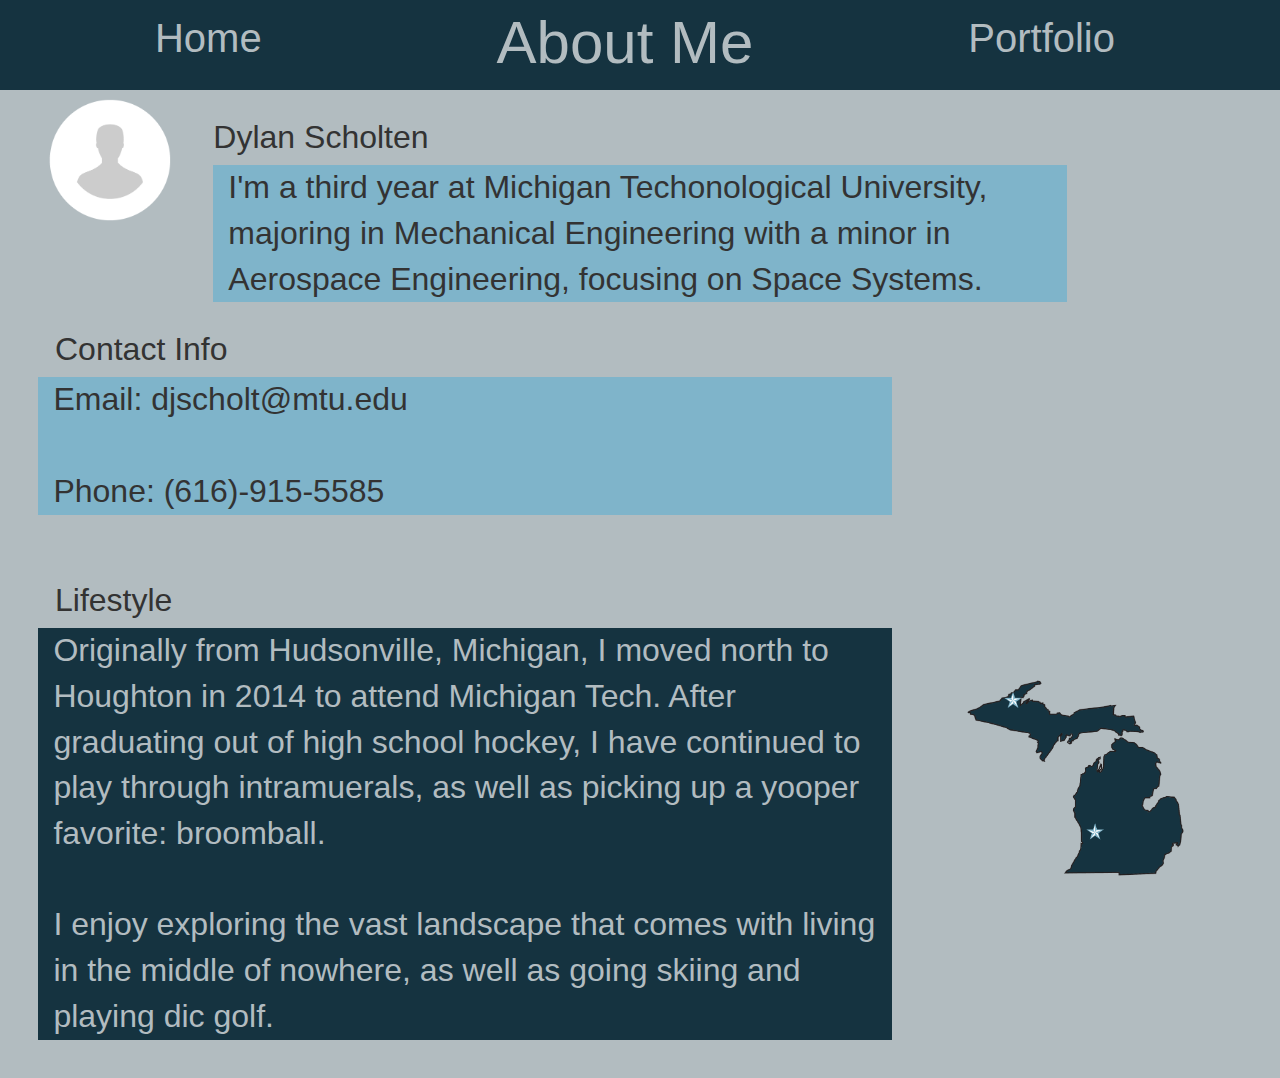
<file: My Website/About_1.html>
<!DOCTYPE html>
<html lang="en">
  <head>
  <title> Dylan Scholten: Home</title>
    <meta charset="UTF-8">
	<meta http-equiv="X-UA-Compatible" content="IE=edge">
	<meta name="viewport" content="width=device-width, initial-scale=1">
    <title>Untitled Document</title>
    <!-- Bootstrap -->
	<link href="css/bootstrap.css" rel="stylesheet">
	<link href="css/styles.css" rel="stylesheet" type="text/css">

	<!-- HTML5 shim and Respond.js for IE8 support of HTML5 elements and media queries -->
	<!-- WARNING: Respond.js doesn't work if you view the page via file:// -->
	<!--[if lt IE 9]>
		  <script src="https://oss.maxcdn.com/html5shiv/3.7.2/html5shiv.min.js"></script>
		  <script src="https://oss.maxcdn.com/respond/1.4.2/respond.min.js"></script>
		<![endif]-->        
  
  </head>
  <body id="bb">
<div class="header container-fluid" >
	<div class="row" id="main_nav">
	<div class="col-xs-4 text-center" id="nav_unactive_page_1"><a href="index.html">Home</a></div>
    <div class="col-xs-4 text-center" id="nav_active_page"><a href="About_1.html">About Me</a></div>
    <div class="col-xs-4 text-center" id="nav_unactive_page_2"><a href="Port_1.html">Portfolio</a></div>
    </div>
</div>    
<div class="row" id="bg">
	<div class="row" id="row1">      
		<div class="col-xs-2"><img id="mepic" src="images/profile.png" class="img-center" alt="Portrait"/> </div>
        <h1 id="uno">Dylan Scholten</h1>
        <div id="box_1" class="col-xs-8">I'm a third year at Michigan Techonological University, majoring in Mechanical Engineering with a minor in Aerospace Engineering, focusing on Space Systems.</div>
  	</div>
    <div class="row" id="row2">
    	<h1 id="dos">Contact Info</h1>
	  	<div id="box_2" class="col-xs-8">Email: djscholt@mtu.edu<br><br>Phone: (616)-915-5585</div>
    </div>
  <div class="row" id="row3">
  		<h1 id="tres">Lifestyle</h1>
	  	<div id="box_3" class="col-xs-8">Originally from Hudsonville, Michigan, I moved north to Houghton in 2014 to attend Michigan Tech. After graduating out of high school hockey, I have continued to play through intramuerals, as well as picking up a yooper favorite: broomball. <br><br> I enjoy exploring the vast landscape that comes with living in the middle of nowhere, as well as going skiing and playing dic golf. </div>
    	<div class="col-xs-1 col-sm-2"><img id="mich" src="images/michigan.png" class="img-center" alt="Map of Michigan"/></div>
</div> 
<!--<div class="row">
	<div class="row" id="row1">
    	<img id="mepic" src="images/profile.png" width="300" height="200" alt="Portrait"/>
		<div class="col-xs-4" id="box_1">content</div>
  	</div>
    <div class="row" id="row2">
	  	<div class="col-xs-4" id="box_2">content2</div>
    </div>
  <div class="row" id="row3">
	  	<div class="col-xs-4" id="box_3">content3</div>
    	<img id="mich" src="images/michigan.png" width="350" height="350" alt="Map of Michigan"/> </div>
</div> -->



    <!-- jQuery (necessary for Bootstrap's JavaScript plugins) --> 
	<script src="js/jquery-1.11.3.min.js"></script>
	<!-- Include all compiled plugins (below), or include individual files as needed --> 
	<script src="js/bootstrap.js"></script>
    
 
        
  </body>
</html>
</file>
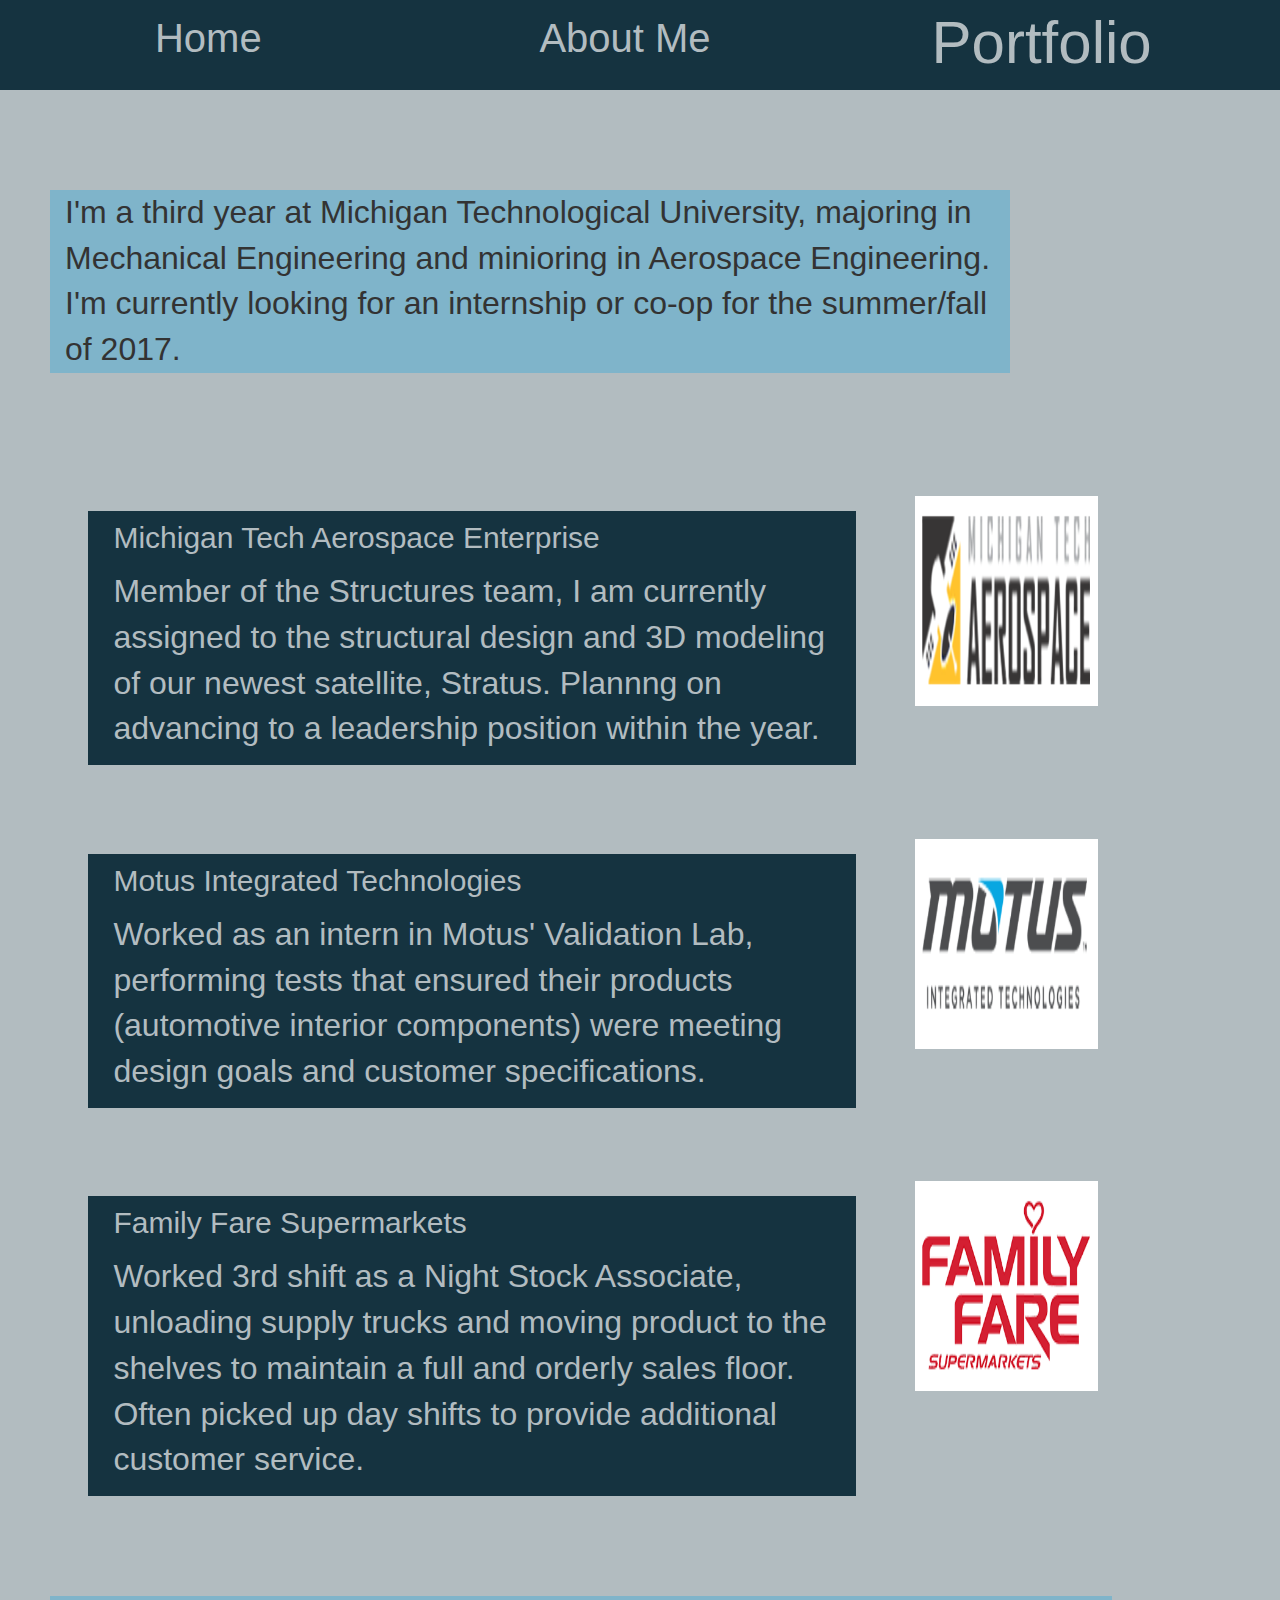
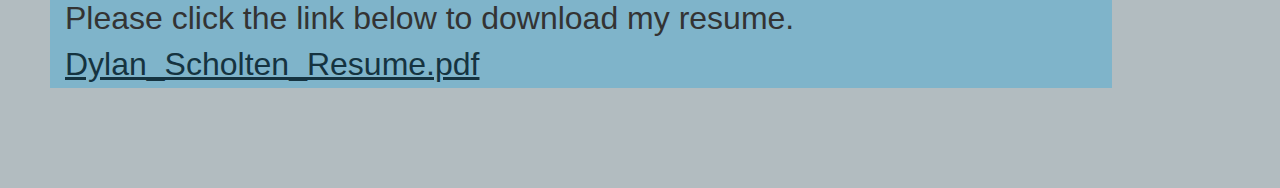
<file: My Website/Port_1.html>
<!DOCTYPE html>
<html lang="en">
  <head>
  <title> Dylan Scholten: Home</title>
    <meta charset="UTF-8">
	<meta http-equiv="X-UA-Compatible" content="IE=edge">
	<meta name="viewport" content="width=device-width, initial-scale=1">
    <title>Untitled Document</title>
    <!-- Bootstrap -->
	<link href="css/bootstrap.css" rel="stylesheet">
	<link href="css/styles.css" rel="stylesheet" type="text/css">

	<!-- HTML5 shim and Respond.js for IE8 support of HTML5 elements and media queries -->
	<!-- WARNING: Respond.js doesn't work if you view the page via file:// -->
	<!--[if lt IE 9]>
		  <script src="https://oss.maxcdn.com/html5shiv/3.7.2/html5shiv.min.js"></script>
		  <script src="https://oss.maxcdn.com/respond/1.4.2/respond.min.js"></script>
		<![endif]-->        
  
  </head>
  <body>
<div class="header container-fluid" id="main_nav">
	<div class="row" id="main_nav">
	<div class="col-xs-4 text-center" id="nav_unactive_page_1"><a href="index.html">Home</a></div><!---->
    <div class="col-xs-4 text-center" id="nav_unactive_page_2"><a href="About_1.html">About Me</a></div>
    <div class="col-xs-4 text-center" id="nav_active_page"><a href="Port_1.html">Portfolio</a></div>
    </div>
</div>

<div class ="row" id="bg">
	<div class="row" id="row4">
		<div class="col-xs-9" id="box_4">I'm a third year at Michigan Technological University, majoring in Mechanical Engineering and minioring in Aerospace Engineering. I'm currently looking for an internship or co-op for the summer/fall of 2017.</div>
  	</div>
    
    <div class="row" id="row5">
	  	<div class="col-xs-4" id="box_5"><h2 id="aerotitle">Michigan Tech Aerospace Enterprise</h2>Member of the Structures team, I am currently assigned to the structural design and 3D modeling of our newest satellite, Stratus. Plannng on advancing to a leadership position within the year.</div>	<!--class="img-responsive"-->
        <div class="col-xs-2"><img id="aerologo" src="images/aerospace_logo_ed.png" alt="Aerospace Enterprise Logo" class="img-responsive"/></div>
    </div>
  	<div class="row" id="row6">
	  	<div class="col-xs-4" id="box_6"><h2 id="mottitle">Motus Integrated Technologies</h2>Worked as an intern in Motus' Validation Lab, performing tests that ensured their products (automotive interior components) were meeting design goals and customer specifications.</div>	
    	<div class="col-xs-2"><img id="motlogo" src="images/motus_ed.png" alt="Motus Integrated Technologies Logo" class="img-responsive"/> </div>
    </div>
    <div class="row" id="row7">
	  	<div class="col-xs-4" id="box_7"><h2 id="fftitle">Family Fare Supermarkets</h2>Worked 3rd shift as a Night Stock Associate, unloading supply trucks and moving product to the shelves to maintain a full and orderly sales floor. Often picked up day shifts to provide additional customer service.</div>	
    	<div class="col-xs-2"><img id="fflogo" src="images/family_fare_ed.png" alt="Famiy Fare Logo" class="img-responsive"/> </div>
    </div>
     <div class="row" id="row8">
	  	<div class="col-xs-4" id="box_8">Please click the link below to download my resume.<a href="portfolio/resume.pdf" style="color:#153340" target="_blank" download="Dylan_Scholten_Resume.pdf"><br><u>Dylan_Scholten_Resume.pdf</u></a></div>
    </div>
</div>




    <!-- jQuery (necessary for Bootstrap's JavaScript plugins) --> 
	<script src="js/jquery-1.11.3.min.js"></script>
	<!-- Include all compiled plugins (below), or include individual files as needed --> 
	<script src="js/bootstrap.js"></script>
    
 
        
  </body>
</html>
</file>
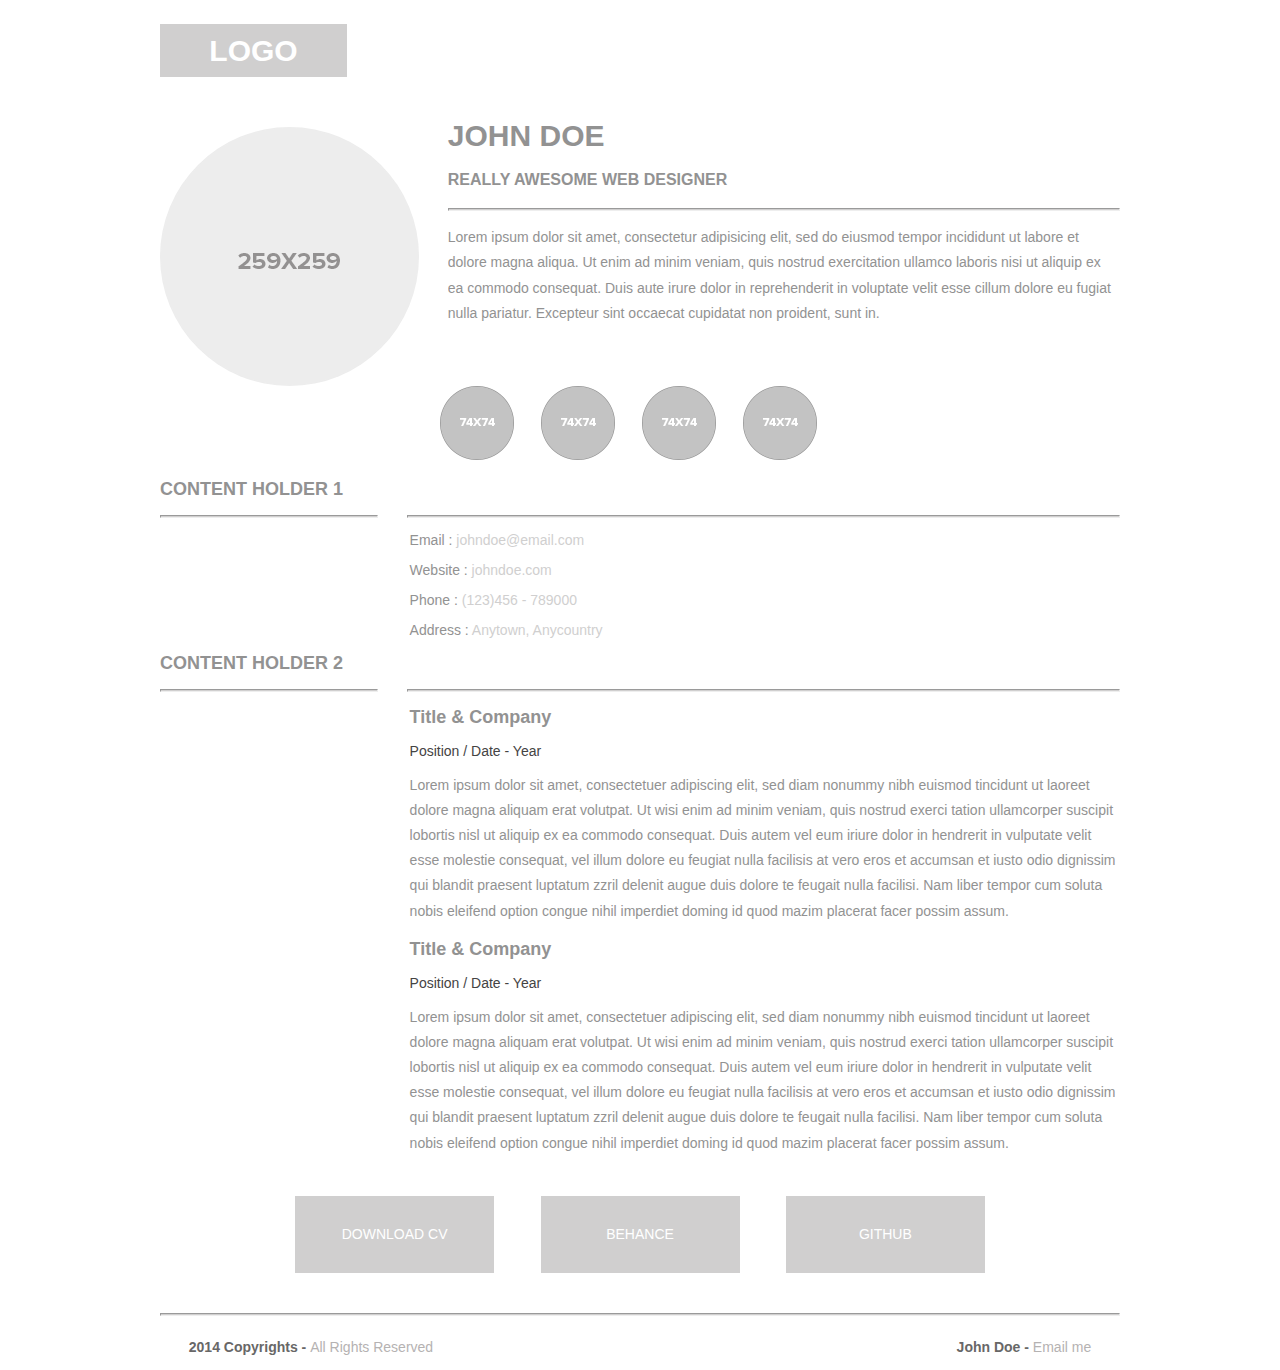
<file: My Website/Dreamweaver lesson 5/Page1.html>
<!doctype html>
<html>
<head>
<meta charset="UTF-8">
<meta name="viewport" content="width=device-width, initial-scale=1">
<title>About Page template By Adobe Dreamweaver CC</title>
<link href="AboutPageAssets/styles/aboutPageStyle.css" rel="stylesheet" type="text/css">

<!--The following script tag downloads a font from the Adobe Edge Web Fonts server for use within the web page. We recommend that you do not modify it.-->
<script>var __adobewebfontsappname__="dreamweaver"</script><script src="http://use.edgefonts.net/montserrat:n4:default;source-sans-pro:n2:default.js" type="text/javascript"></script>
</head>

<body>
<!-- Header content -->
<header>
  <div class="profileLogo"> 
    <!-- Profile logo. Add a img tag in place of <span>. -->
    <p class="logoPlaceholder"><!-- <img src="logoImage.png" alt="sample logo"> --><span>LOGO</span></p>
  </div>
  <div class="profilePhoto"> 
    <!-- Profile photo --> 
    <img src="AboutPageAssets/images/profilephoto.png" alt="sample"> </div>
  <!-- Identity details -->
  <section class="profileHeader">
    <h1>JOHN DOE</h1>
    <h3>REALLY AWESOME WEB DESIGNER</h3>
    <hr>
    <p>Lorem ipsum dolor sit amet, consectetur adipisicing elit, sed do eiusmod tempor incididunt ut labore et dolore magna aliqua. Ut enim ad minim veniam, quis nostrud exercitation ullamco laboris nisi ut aliquip ex ea commodo consequat. Duis aute irure dolor in reprehenderit in voluptate velit esse cillum dolore eu fugiat nulla pariatur. Excepteur sint occaecat cupidatat non proident, sunt in.</p>
  </section>
  <!-- Links to Social network accounts -->
  <aside class="socialNetworkNavBar">
    <div class="socialNetworkNav"> 
      <!-- Add a Anchor tag with nested img tag here --> 
      <img src="AboutPageAssets/images/social.png" alt="sample"> </div>
    <div class="socialNetworkNav"> 
      <!-- Add a Anchor tag with nested img tag here --> 
      <img src="AboutPageAssets/images/social.png"  alt="sample"> </div>
    <div class="socialNetworkNav"> 
      <!-- Add a Anchor tag with nested img tag here --> 
      <img src="AboutPageAssets/images/social.png"  alt="sample"> </div>
    <div class="socialNetworkNav"> 
      <!-- Add a Anchor tag with nested img tag here --> 
      <img src="AboutPageAssets/images/social.png"  alt="sample"> </div>
  </aside>
</header>
<!-- content -->
<section class="mainContent"> 
  <!-- Contact details -->
  <section class="section1">
    <h2 class="sectionTitle">Content Holder 1</h2>
    <hr class="sectionTitleRule">
    <hr class="sectionTitleRule2">
    <div class="section1Content">
      <p><span>Email :</span> johndoe@email.com</p>
      <p><span>Website :</span> johndoe.com</p>
      <p><span>Phone :</span> (123)456 - 789000</p>
      <p><span>Address :</span> Anytown, Anycountry</p>
    </div>
  </section>
  <!-- Previous experience details -->
  <section class="section2">
    <h2 class="sectionTitle">Content Holder 2</h2>
    <hr class="sectionTitleRule">
    <hr class="sectionTitleRule2">
    <!-- First Title & company details  -->
    <article class="section2Content">
      <h2 class="sectionContentTitle">Title & Company</h2>
      <h3 class="sectionContentSubTitle">Position / Date - Year</h3>
      <p class="sectionContent"> Lorem ipsum dolor sit amet, consectetuer adipiscing elit, sed diam nonummy nibh euismod tincidunt ut laoreet dolore magna aliquam erat volutpat. Ut wisi enim ad minim veniam, quis nostrud exerci tation ullamcorper suscipit lobortis nisl ut aliquip ex ea commodo consequat. Duis autem vel eum iriure dolor in hendrerit in vulputate velit esse molestie consequat, vel illum dolore eu feugiat nulla facilisis at vero eros et accumsan et iusto odio dignissim qui blandit praesent luptatum zzril delenit augue duis dolore te feugait nulla facilisi. Nam liber tempor cum soluta nobis eleifend option congue nihil imperdiet doming id quod mazim placerat facer possim assum. </p>
    </article>
    <!-- Second Title & company details  -->
    <article class="section2Content">
      <h2 class="sectionContentTitle"> Title & Company</h2>
      <h3 class="sectionContentSubTitle">Position / Date - Year</h3>
      <p class="sectionContent"> Lorem ipsum dolor sit amet, consectetuer adipiscing elit, sed diam nonummy nibh euismod tincidunt ut laoreet dolore magna aliquam erat volutpat. Ut wisi enim ad minim veniam, quis nostrud exerci tation ullamcorper suscipit lobortis nisl ut aliquip ex ea commodo consequat. Duis autem vel eum iriure dolor in hendrerit in vulputate velit esse molestie consequat, vel illum dolore eu feugiat nulla facilisis at vero eros et accumsan et iusto odio dignissim qui blandit praesent luptatum zzril delenit augue duis dolore te feugait nulla facilisi. Nam liber tempor cum soluta nobis eleifend option congue nihil imperdiet doming id quod mazim placerat facer possim assum. </p>
    </article>
    <!-- Replicate the above Div block to add more title and company details --> 
  </section>
  <!-- Links to expore your past projects and download your CV -->
  <aside class="externalResourcesNav">
    <div class="externalResources"> <a href="#" title="Download CV Link">DOWNLOAD CV</a> </div>
    <span class="stretch"></span>
    <div class="externalResources"><a href="#" title="Behance Link">BEHANCE</a> </div>
    <span class="stretch"></span>
    <div class="externalResources"><a href="#" title="Github Link">GITHUB</a> </div>
  </aside>
</section>
<footer>
  <hr>
  <p class="footerDisclaimer">2014  Copyrights - <span>All Rights Reserved</span></p>
  <p class="footerNote">John Doe - <span>Email me</span></p>
</footer>
</body>
</html>
</file>
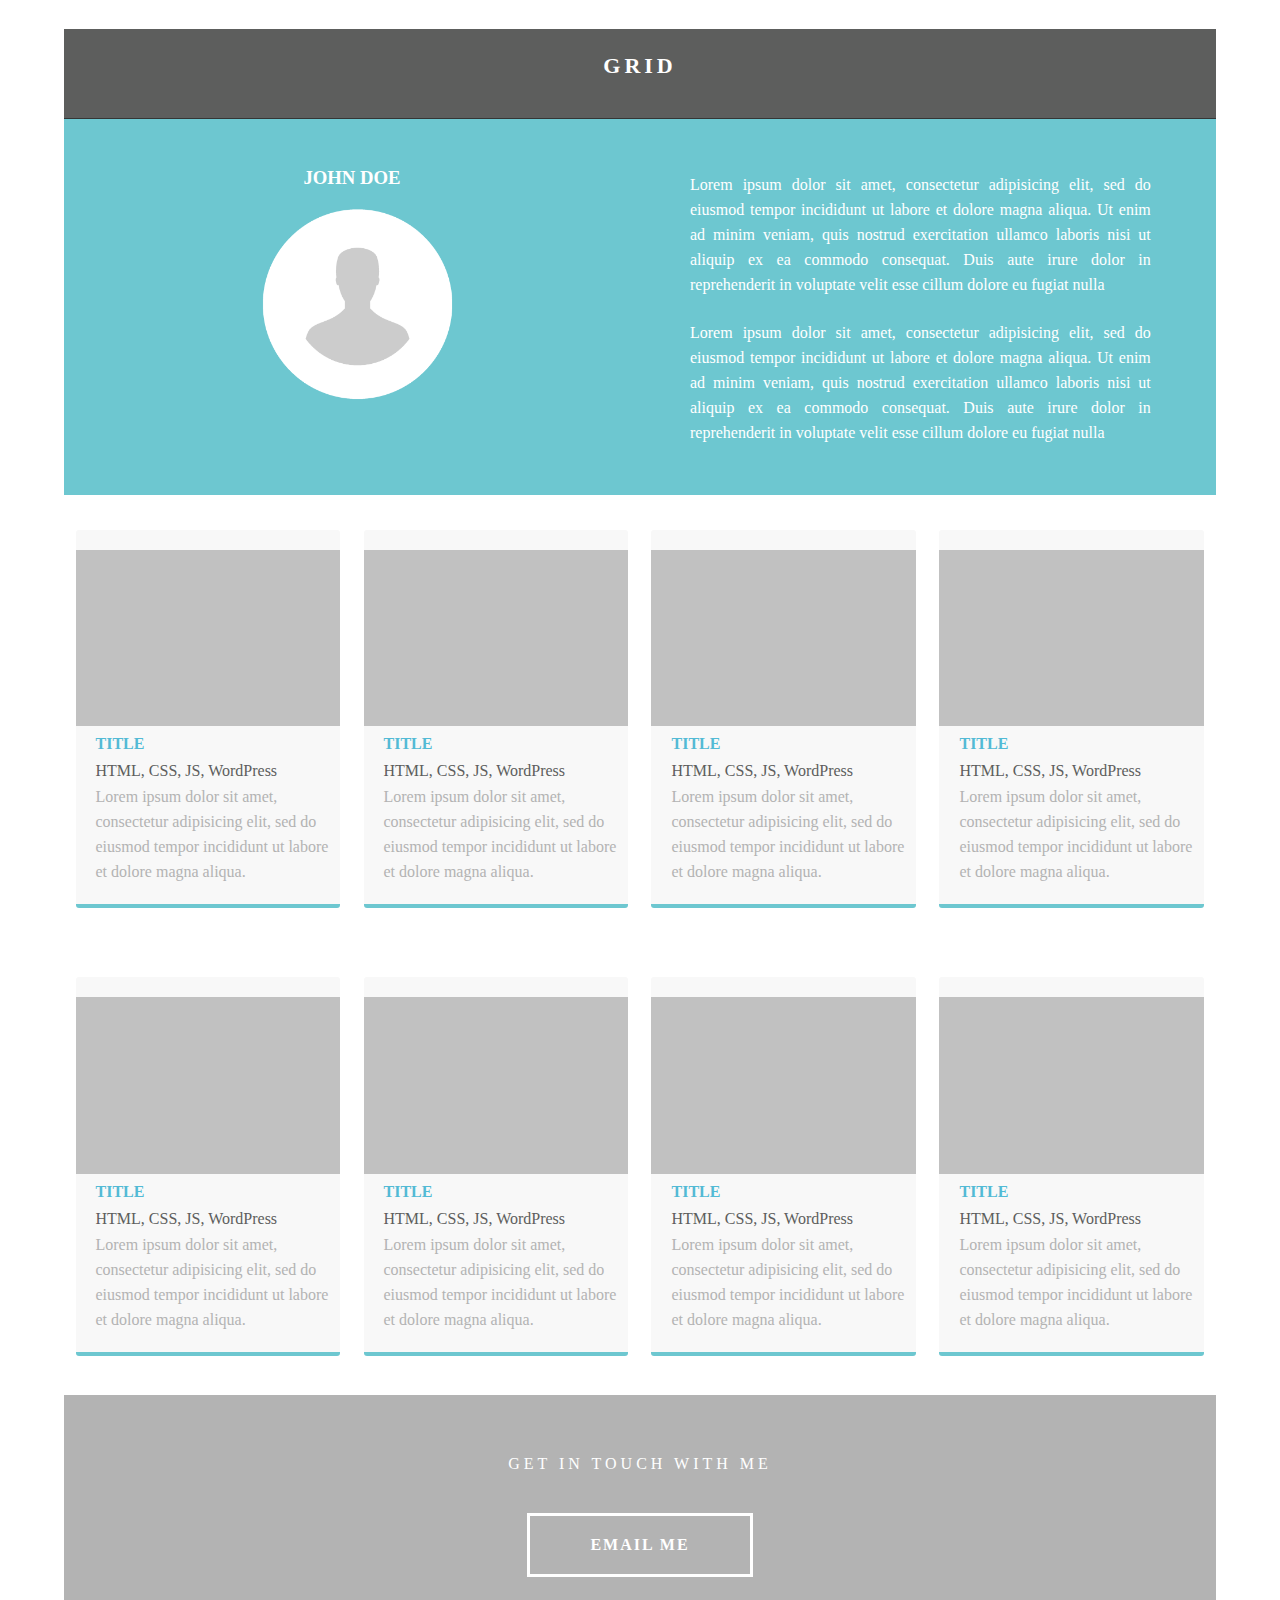
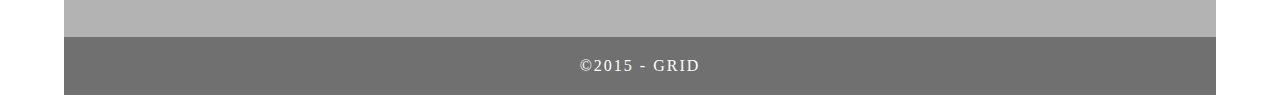
<file: My Website/Dreamweaver lesson 5/Untitled-1.html>
<!doctype html>
<html>
<head>
<meta charset="UTF-8">
<meta http-equiv="X-UA-Compatible" content="IE=edge">
<meta name="viewport" content="width=device-width, initial-scale=1">
<title>Light Theme</title>
<link href="css/simpleGridTemplate.css" rel="stylesheet" type="text/css">
</head>
<body>
<!-- Main Container -->
<div class="container"> 
  <!-- Header -->
  <header class="header">
    <h4 class="logo">GRID</h4>
  </header>
  <!-- Hero Section -->
  <section class="intro">
    <div class="column">
      <h3>JOHN DOE</h3>
      <img src="images/profile.png" alt="" class="profile"> </div>
    <div class="column">
      <p>Lorem ipsum dolor sit amet, consectetur adipisicing elit, sed do eiusmod tempor incididunt ut labore et dolore magna aliqua. Ut enim ad minim veniam, quis nostrud exercitation ullamco laboris nisi ut aliquip ex ea commodo consequat. Duis aute irure dolor in reprehenderit in voluptate velit esse cillum dolore eu fugiat nulla </p>
      <p>Lorem ipsum dolor sit amet, consectetur adipisicing elit, sed do eiusmod tempor incididunt ut labore et dolore magna aliqua. Ut enim ad minim veniam, quis nostrud exercitation ullamco laboris nisi ut aliquip ex ea commodo consequat. Duis aute irure dolor in reprehenderit in voluptate velit esse cillum dolore eu fugiat nulla</p>
    </div>
  </section>
  <!-- Stats Gallery Section -->
  <div class="gallery">
    <div class="thumbnail"> <a href="#"><img src="images/bkg_06.jpg" alt="" width="2000" class="cards"/></a>
      <h4>TITLE</h4>
      <p class="tag">HTML, CSS, JS, WordPress</p>
      <p class="text_column">Lorem ipsum dolor sit amet, consectetur adipisicing elit, sed do eiusmod tempor incididunt ut labore et dolore magna aliqua.</p>
    </div>
    <div class="thumbnail"> <a href="#"><img src="images/bkg_06.jpg" alt="" width="2000" class="cards"/></a>
      <h4>TITLE</h4>
      <p class="tag">HTML, CSS, JS, WordPress</p>
      <p class="text_column">Lorem ipsum dolor sit amet, consectetur adipisicing elit, sed do eiusmod tempor incididunt ut labore et dolore magna aliqua.</p>
    </div>
    <div class="thumbnail"> <a href="#"><img src="images/bkg_06.jpg" alt="" width="2000" class="cards"/></a>
      <h4>TITLE</h4>
      <p class="tag">HTML, CSS, JS, WordPress</p>
      <p class="text_column">Lorem ipsum dolor sit amet, consectetur adipisicing elit, sed do eiusmod tempor incididunt ut labore et dolore magna aliqua.</p>
    </div>
    <div class="thumbnail"> <a href="#"><img src="images/bkg_06.jpg" alt="" width="2000" class="cards"/></a>
      <h4>TITLE</h4>
      <p class="tag">HTML, CSS, JS, WordPress</p>
      <p class="text_column">Lorem ipsum dolor sit amet, consectetur adipisicing elit, sed do eiusmod tempor incididunt ut labore et dolore magna aliqua.</p>
    </div>
  </div>
  <div class="gallery">
    <div class="thumbnail"> <a href="#"><img src="images/bkg_06.jpg" alt="" width="2000" class="cards"/></a>
      <h4>TITLE</h4>
      <p class="tag">HTML, CSS, JS, WordPress</p>
      <p class="text_column">Lorem ipsum dolor sit amet, consectetur adipisicing elit, sed do eiusmod tempor incididunt ut labore et dolore magna aliqua.</p>
    </div>
    <div class="thumbnail"> <a href="#"><img src="images/bkg_06.jpg" alt="" width="2000" class="cards"/></a>
      <h4>TITLE</h4>
      <p class="tag">HTML, CSS, JS, WordPress</p>
      <p class="text_column">Lorem ipsum dolor sit amet, consectetur adipisicing elit, sed do eiusmod tempor incididunt ut labore et dolore magna aliqua.</p>
    </div>
    <div class="thumbnail"> <a href="#"><img src="images/bkg_06.jpg" alt="" width="2000" class="cards"/></a>
      <h4>TITLE</h4>
      <p class="tag">HTML, CSS, JS, WordPress</p>
      <p class="text_column">Lorem ipsum dolor sit amet, consectetur adipisicing elit, sed do eiusmod tempor incididunt ut labore et dolore magna aliqua.</p>
    </div>
    <div class="thumbnail"> <a href="#"><img src="images/bkg_06.jpg" alt="" width="2000" class="cards"/></a>
      <h4>TITLE</h4>
      <p class="tag">HTML, CSS, JS, WordPress</p>
      <p class="text_column">Lorem ipsum dolor sit amet, consectetur adipisicing elit, sed do eiusmod tempor incididunt ut labore et dolore magna aliqua.</p>
    </div>
  </div>
  <!-- Footer Section -->
  <footer id="contact">
    <p class="hero_header">GET IN TOUCH WITH ME</p>
    <div class="button">EMAIL ME </div>
  </footer>
  <!-- Copyrights Section -->
  <div class="copyright">&copy;2015 - <strong>GRID</strong></div>
</div>
<!-- Main Container Ends -->
</body>
</html>
</file>
<file: My Website/css/styles.css>
@charset "UTF-8";
/* CSS Document */

@font-face {
    font-family: 'titilliumblack';
    src: url('../fonts/titillium-black-webfont.woff2') format('woff2'),
         url('../fonts/titillium-black-webfont.woff') format('woff');
    font-weight: normal;
    font-style: normal;

}
#bb{
	background-color: #b2bcc0;/*#153340*/
}
#home_picture {
	background-image: url(../images/space.png);
	background-size: 100%;
	position: relative;
	background-repeat: no-repeat;
	padding-right:0px;
	margin-right:-10px;
}
#main_nav {
	height: 90px;
	width:100%;
}
#nav_unactive_page_1{
	text-decoration: none;
	font-family: "Baskerville Old Face", Helvetica, Arial, sans-serif;
	font-size:40px;
	color: #B2bcc0;
	top:10px;
}

#nav_unactive_page_2{
	text-decoration: none;
	font-family: "Baskerville Old Face", Helvetica, Arial, sans-serif;
	font-size:40px;
	color: #B2bcc0;
	top:10px;	
}
#nav_active_page{
	text-decoration: none;
	font-family: "Baskerville Old Face", Helvetica, Arial, sans-serif;
	font-size: 60px;
	color: #B2bcc0;
}
#name_block{
	color:#b2bcc0;
	padding-top: 15%;
	padding-left: 5px;
	font-family: "Baskerville Old Face", Helvetica, Arial, sans-serif;
}

#mea{
	font-size:30px;
}
#bg{
	margin:0px;
	padding:0px;
	background-color:#b2bcc0;
}
#blue_box{
	margin:3%;
	background-color:#153340;
	height:90%;
	color: #b2bcc0;
}
#grey_box{
	margin:3%;
	background-color:#7fb4ca;
	height:90%;
	color: #3c3f40;
	font-size: 32px;
	line-height: 2;
	letter-spacing:3px;
}
#row1, #row2, #row3{
	width:100%;
	margin:0px;
	padding:0px;
	background-color:#b2bcc0;
	font-size:32px;
}
#box_1{
	margin:0%;
	/*margin-top:3%;*/
	background-color:#7fb4ca;
	}
#box_2{
	margin-bottom:3%;
	margin-left:3%;
	margin-right:3%;
	background-color:#7fb4ca;
}
#box_3{
	margin-bottom:3%;
	margin-left:3%;
	margin-right:3%;
	background-color:#153340;
	color:#b2bcc0;
}
#row4, #row5, #row6, #row7, #row8{
	/*height:300px;
	width:100%;*/
	margin:0px;
	padding:0px;
	background-color:#b2bcc0;
	font-size:32px;
}
#row5,#row6,#row7, #row8{
	position:relative;
	top:50px;
}
#box_4,#box_8{
	/*position:absolute;
	width:60%;
	/*margin:3%;*/
	background-color:#7fb4ca;
	height:40%;
	left: 50px;
	margin-top:100px;
}
#box_5,#box_6,#box_7{
	position:relative;
	width:60%;
	margin:3%;
	background-color:#153340;
	height:40%;
	left: 50px;
	padding: 25px;
	top: 50px;
	color:#b2bcc0;
}
#box_8{
	width:83%;
	margin-bottom:100px;
}
a:link, a:visited{
	color:#b2bcc0;
	text-decoration:none;
}
a:hover{
	color:#7fb4ca;	
	text-decoration:none;
}
a:active{
	color:white;	
	text-decoration:none;
}
#mepic{
	width:100%;
	height:100%;
	margin-top:5%;
}
#mich{
	margin-top:50px;
	margin-left:20px;
	height:200px;
	width:auto;
}
#aerologo,#motlogo,#fflogo{
	/*width: 300px;
	height: 120px;*/
	height:210px;
	width:400px;
	background-color: white;
	margin-top:40%;
	margin-left:30%;
}
#stratus_heading{
	font-size: 45px;
}
#stratus_snippet{
	font-size: 32px;
}
#stratus{
	right: 0px;
}
.img-responsive.img-center{
	margin-left:auto;
	margin-right:auto;	
}
#aerosnippet{
	font-size:32px;	
}

#name{
	font-size: 55px;
	margin: 0px;
	}
	#mea{
	font-size:25px;
	}
#aerotitle,#mottitle,#fftitle{
	margin-top:-15px;
	margin-bottom: 15px;
}
#uno, #dos, #tres{
	margin-top:30px;
	margin-left:55px;
	font-size:100%;	
}

@media only screen and (max-width: 899px) {
	#name{
	font-size:40px;
	margin: 0px;
	}
	#name_block{
	padding-top: 5%;
	font-family: "Baskerville Old Face", Helvetica, Arial, sans-serif;
	}
	#aerosnippet{
	font-size:22px;	
	}
	#stratus_heading{
	font-size: 35px;
	}
	#stratus_snippet{
	font-size: 25px;
	}
	#nav_active_page{
	font-size: 35px;
	}
	#nav_unactive_page_1{
	font-size: 25px;
	}
	#nav_unactive_page_2{
	font-size: 25px;
	}
	#blue_box{
	margin-top:30px;
	margin-left:30px;
	margin-right:0px;
	margin-bottom:0px;
	}
	#grey_box{
	margin-top:30px;
	margin-left:30px;
	margin-right:0px;
	margin-bottom:20px;
	line-height:1.75;
	}
	#uno, #dos, #tres{
	margin-top:30px;
	margin-left:55px;
	font-size:80%;	
	}
	#mich{
	display:none;
	}
	#mepic{
	display:none;
	}
	#box_1, #box_2, #box_3{
	font-size: 30px;
	margin-left:20px;
	margin-right:0px;
	margin-bottom:20px;
	width:93%;
	}

}
@media only screen and (max-width: 450px) {
	#name{
	font-size: 22px;
	margin: 0px;
	}
	#name_block{
	padding-top: 3%;
	font-family: "Baskerville Old Face", Helvetica, Arial, sans-serif;
	}
	#mea{
	font-size:16px;
	}
	#aerosnippet{
	font-size:15px;	
	}
	#stratus_heading{
	font-size: 20px;
	}
	#stratus_snippet{
	font-size: 15px;
	}
	#nav_active_page{
	font-size: 30px;
	padding:0px;
	}
	#nav_unactive_page_1{
	font-size: 20px;
	padding:0px;
	}
	#nav_unactive_page_2{
	font-size: 20px;
	padding:0px;
	}
	#main_nav {
	height: 45px;

	}
	#blue_box{
	width:auto;
	margin-top:20px;
	margin-left:0px;
	margin-right:0px;
	margin-bottom:0px;
	}
	#grey_box{
	width:auto;
	margin-top:20px;
	margin-left:0px;
	margin-right:0px;
	margin-bottom:0px;
	line-height:1.5;
	}
	#mich{
	display:none;
	}
	#mepic{
	display:none;
	}
	#box_1, #box_2, #box_3{
	font-size: 20px;
	width:90%;
	
	}
	#uno, #dos, #tres{
	margin-top:30px;
	margin-left:55px;
	font-size:60%;	
	}
}
</file>
<file: My Website/Dreamweaver lesson 5/AboutPageAssets/styles/aboutPageStyle.css>
@charset "utf-8";
/* Global Styles */

body {
	margin-left: auto;
	margin-right: auto;
	width: 92%;
	max-width: 960px;
	padding-left: 2.275%;
	padding-right: 2.275%;
}
/* Header */
header {
	text-align: center;
	display: block;
}
header .profileLogo .logoPlaceholder {
	background-color: rgba(208,207,207,1.00);
	width: 187px;
	text-align: center;
}
header .logoPlaceholder span {
	width: 80px;
	height: 22px;
	font-family: 'Montserrat', sans-serif;
	color: rgba(255,255,255,1.00);
	font-size: 30px;
	font-weight: 700;
	line-height: 53px;
}
header .profilePhoto {
	background-color: rgba(237,237,237,1.00);
	width: 259px;
	border-radius: 50%;
	height: 259px;
	clear: both;
}
header .profileHeader h1 {
	font-family: 'Montserrat', sans-serif;
	color: rgba(146,146,146,1.00);
	font-size: 30px;
	font-weight: 700;
	line-height: 24px;
}
header .profileHeader h3 {
	font-family: sans-serif;
	color: rgba(146,146,146,1.00);
	font-size: 16px;
	font-weight: 700;
	line-height: 24px;
}
hr {
	background-color: rgba(208,207,207,1.00);
	height: 1px;
}
header .profileHeader p {
	font-family: sans-serif;
	color: rgba(146,146,146,1.00);
	font-size: 14px;
	font-weight: 400;
	line-height: 1.8;
	overflow-y: auto;
}
header .socialNetworkNavBar {
	text-align: center;
	display: block;
	margin-top: 60px;
	clear: both;
}
header .socialNetworkNavBar .socialNetworkNav {
	border-radius: 50%;
	cursor: pointer;
}
header .socialNetworkNavBar .socialNetworkNav img:hover {
	opacity: 0.5;
}
/* Main Content sections */
.mainContent .section1 {
	display: block;
}
.section1 .sectionTitle, .section2 .sectionTitle {
	font-family: 'Montserrat', sans-serif;
	color: rgba(146,146,146,1.00);
	font-size: 18px;
	font-weight: 700;
	text-transform: uppercase;
}
.section1 .sectionTitleRule, .section2 .sectionTitleRule {
	margin: 0 3% 0 0;
	float: left;
	clear: both;
}
.section1 .sectionTitleRule2, .section2 .sectionTitleRule2 {
	background-color: rgba(208,207,207,1.00);
	height: 1px;
	padding: 0px;
}
.mainContent .section1 .section1Content {
	font-family: ProximaNova;
	font-size: 14px;
	font-weight: 100;
	color: rgba(208,207,207,1.00);
}
.mainContent .section1 .section1Content span {
	color: rgba(146,146,146,1.00);
	font-family: sans-serif;
}
.section2 .sectionContentTitle {
	font-family: sans-serif;
	color: rgba(146,146,146,1.00);
	font-size: 18px;
	font-weight: 700;
}
.section2 .sectionContentSubTitle {
	font-family: sans-serif;
	color: rgba(68,67,67,1.00);
	font-size: 14px;
	font-weight: 400;
}
.section2 .sectionContent {
	font-family: sans-serif;
	color: rgba(146,146,146,1.00);
	font-size: 14px;
	font-weight: 400;
	line-height: 1.8;
}
.mainContent {
	display: block;
}
.mainContent .externalResourcesNav .externalResources {
	background-color: rgba(208,207,207,1.00);
	display: inline-block;
	text-align: center;
	margin-top: 0px;
	padding-top: 3%;
	cursor: pointer;
}
.mainContent .externalResourcesNav .externalResources:hover {
	background-color: rgba(153,153,153,1.00);
}
.externalResourcesNav .externalResources a {
	font-family: 'Montserrat', sans-serif;
	color: rgba(255,255,255,1.00);
	font-size: 14px;
	font-weight: 400;
	line-height: 18px;
	text-decoration: none;
}
.stretch {
	content: '';
	display: inline-block;
	margin-left: 2%;
	margin-right: 2%;
}
/* Footer */
footer .footerDisclaimer {
	font-family: sans-serif;
	font-size: 14px;
	line-height: 18px;
	color: rgba(104,103,103,1.00);
	font-weight: 700;
}
footer .footerDisclaimer span {
	color: rgba(181,178,178,1.00);
	font-weight: 400;
}
footer .footerNote {
	font-family: sans-serif;
	font-size: 14px;
	line-height: 18px;
	color: rgba(104,103,103,1.00);
	font-weight: 700;
}
footer .footerNote span {
	color: rgba(181,178,178,1.00);
	font-weight: 400;
}

/* Media query for Mobile devices*/
@media only screen and (min-width : 285px) and (max-width : 480px) {
/* Header */
header {
	width: 100%;
	float: none;
}
header .profileLogo .logoPlaceholder {
	display: inline-block;
}
header .profilePhoto {
	display: inline-block;
}
header .profileHeader {
	text-align: center;
	margin-top: 10%;
}
header .profileHeader p {
	text-align: justify;
}
header .socialNetworkNavBar {
	text-align: center;
	display: block;
	margin-top: 60px;
	clear: both;
	margin-bottom: 15%;
}
header .socialNetworkNavBar .socialNetworkNav {
	width: 60px;
	height: 60px;
	display: inline-block;
	margin-right: 23px;
}
/* Main content sections */
.mainContent .section1 {
	text-align: center;
	margin-bottom: 10%;
}
.section1 .section1Title, .section2 .section1Title {
	text-align: center;
}
.section1 .sectionTitleRule, .section2 .sectionTitleRule {
	width: 100%;
}
.section1 .sectionTitleRule2, .section2 .sectionTitleRule2 {
	display: none;
}
.mainContent .section1 .section1Content {
	display: inline-block;
	text-align: left;
	font-family: sans-serif;
	text-align: justify;
}
.mainContent .section2 {
	display: block;
	text-align: center;
}
.section2 .section2Content {
	margin-top: 10%;
	text-align: justify;
	margin-bottom: 10%;
}
.mainContent .externalResourcesNav {
	margin-bottom: 10%;
}
.mainContent .externalResourcesNav .externalResources {
	width: 100%;
	height: 35px;
}
/* Footer */
footer {
	display: block;
	text-align: center;
	font-family: sans-serif;
}
}

/* Media Query for Tablets */
@media only screen and (min-width : 481px) and (max-width : 1024px) {
/* Header */
header {
	width: 100%;
	float: none;
}
header .profileLogo .logoPlaceholder {
	display: inline-block;
	font-family: 'Montserrat', sans-serif;
}
header .profilePhoto {
	float: left;
	clear: both;
	margin-right: 3%;
	margin-top: 5%;
}
header .profileHeader {
	text-align: left;
	margin-top: 7%;
}
header .socialNetworkNavBar .socialNetworkNav {
	width: 74px;
	height: 74px;
	display: inline-block;
	margin-right: 23px;
}
/* Main content and sections */
.section1 .section1Title, .section2 .section1Title {
	text-align: center;
}
.section1 .sectionTitleRule, .section2 .sectionTitleRule {
	width: 100%;
}
.section1 .sectionTitleRule2, .section2 .sectionTitleRule2 {
	display: none;
}
.mainContent .section1 .section1Content {
	display: block;
	margin: 0% 0% 0% 20%;
	font-family: sans-serif;
	margin-top: 5%;
	margin-bottom: 5%;
}
.mainContent .section2 {
	clear: both;
}
.section2 .section2Content {
	padding: 0px;
	margin-left: 20%;
	font-family: sans-serif;
	margin-top: 5%;
	margin-bottom: 5%;
}
.mainContent .externalResourcesNav {
	margin-left: 20%;
	margin-top: 40px;
	margin-bottom: 40px;
	text-align: center;
	padding-top: 0px;
	clear: both;
}
.mainContent .externalResourcesNav .externalResources {
	width: 199px;
	height: 48px;
	margin-top: 5%;
}
/* Footer */
footer .footerDisclaimer {
	float: left;
	margin-left: 3%;
	font-family: sans-serif;
}
footer .footerNote {
	float: right;
	margin-right: 3%;
	font-family: sans-serif;
}
}

/* Desktops and laptops  */
@media only screen and (min-width:1025px) {
/* Header */
header .profileLogo .logoPlaceholder {
	float: left;
	margin-bottom: 50px;
}
header .profilePhoto {
	float: left;
	clear: both;
	margin-right: 3%;
}
header .profileHeader {
	text-align: left;
	padding-top: 10%;
}
header .socialNetworkNavBar .socialNetworkNav {
	width: 74px;
	height: 74px;
	display: inline-block;
	margin-right: 23px;
}
/* Main content sections */
.section1 .sectionTitleRule, .section2 .sectionTitleRule {
	width: 22.5%;
}
.mainContent .section1 .section1Content {
	display: block;
	margin-top: 0%;
	margin-right: 0%;
	margin-left: 26%;
	margin-bottom: 0%;
	font-family: sans-serif;
}
.mainContent .section2 {
	clear: both;
}
.section2 .section2Content {
	padding: 0px;
	margin-left: 26%;
	font-family: sans-serif;
}
.mainContent .externalResourcesNav {
	margin-top: 40px;
	margin-bottom: 40px;
	text-align: center;
	padding-top: 0px;
	clear: both;
}
.mainContent .externalResourcesNav .externalResources {
	width: 199px;
	height: 48px;
}
/* Footer */
footer .footerDisclaimer {
	float: left;
	margin-left: 3%;
	font-family: sans-serif;
}
footer .footerNote {
	float: right;
	margin-right: 3%;
	font-family: sans-serif;
}
}
</file>
<file: My Website/Dreamweaver lesson 5/css/simpleGridTemplate.css>
@charset "UTF-8";
/* Body */
body {
	font-family: Cambria, "Hoefler Text", "Liberation Serif", Times, "Times New Roman", serif;
	background-color: #FFFFFF;
	margin: 0;
}
/* Container */
.container {
	width: 90%;
	margin-left: auto;
	margin-right: auto;
	background-color: #FFFFFF;
}
/* Header */
header {
	width: 100%;
	height: 8%;
	background-color: #5D5E5D;
	border-bottom: 1px solid #353635;
}
.logo {
	color: #fff;
	font-weight: bold;
	margin-left: auto;
	letter-spacing: 4px;
	margin-right: auto;
	text-align: center;
	padding-top: 15px;
	line-height: 2em;
	font-size: 22px;
}
.hero_header {
	color: #FFFFFF;
	text-align: center;
	margin: 0;
	letter-spacing: 4px;
}
/* About Section */
.text_column {
	width: 90%;
	text-align: left;
	font-weight: lighter;
	line-height: 25px;
	float: left;
	padding-left: 20px;
	padding-right: 20px;
	color: #A3A3A3;
}
.gallery {
	clear: both;
	display: inline-block;
	width: 100%;
	background-color: #FFFFFF;
	/* [disabled]min-width: 400px;
*/
	padding-bottom: 35px;
	padding-top: 0px;
	margin-top: -5px;
	margin-bottom: 0px;
}
.thumbnail {
	width: 23%;
	text-align: center;
	float: left;
	margin-top: 35px;
	background-color: #F8F8F8;
	padding-bottom: 20px;
	margin-left: 1%;
	margin-right: 1%;
	border-radius: 3px;
	padding-top: 20px;
	border-bottom: 4px solid #6DC7D0;
}
.gallery .thumbnail h4 {
	margin-top: 5px;
	margin-bottom: 5px;
	color: #52BAD5;
	text-align: left;
	padding-left: 20px;
	padding-right: 20px;
}
.gallery .thumbnail p {
	margin: 0;
	color: #B3B3B3;
	text-align: left;
	padding-left: 20px;
}
/* More info */
.intro {
	background-color: #FFFFFF;
	padding-bottom: 35px;
}
.column {
	width: 50%;
	text-align: center;
	padding-top: 30px;
	float: left;
}
.intro .column h3 {
	color: #FFFFFF;
	text-align: center;
}
.intro .column p {
	color: #FFFFFF;
}
.cards {
	width: 100%;
	height: auto;
	max-width: 400px;
	max-height: 200px;
	opacity: 0.8;
}
.intro .column p {
	padding-left: 30px;
	padding-right: 30px;
	text-align: justify;
	line-height: 25px;
	font-weight: lighter;
	margin-left: 20px;
	margin-right: 20px;
	width: 80%;
	margin-top: 4%;
}
.button {
	width: 200px;
	margin-top: 40px;
	margin-right: auto;
	margin-bottom: auto;
	margin-left: auto;
	padding-top: 20px;
	padding-right: 10px;
	padding-bottom: 20px;
	padding-left: 10px;
	text-align: center;
	vertical-align: middle;
	border-radius: 0px;
	text-transform: uppercase;
	font-weight: bold;
	letter-spacing: 2px;
	border: 3px solid #FFFFFF;
	color: #FFFFFF;
	transition: all 0.3s linear;
}
.button:hover {
	background-color: #6DC7D0;
	color: #FFFFFF;
	cursor: pointer;
}
.copyright {
	text-align: center;
	padding-top: 20px;
	padding-bottom: 20px;
	background-color: #717070;
	color: #FFFFFF;
	text-transform: uppercase;
	font-weight: lighter;
	letter-spacing: 2px;
	border-top-width: 2px;
}
footer {
	background-color: #B3B3B3;
	padding-top: 60px;
	padding-bottom: 60PX;
}
.intro {
	display: inline-block;
	background-color: #6DC7D0;
}
.profile {
	width: 50%;
}
.gallery .thumbnail .tag {
	color: #5D5E5D;
	padding-bottom: 4px;
	padding-top: 4px;
	text-align: left;
	padding-left: 20px;
	padding-right: 20px;
}

/* Mobile */
@media (max-width: 320px) {
.logo {
	width: 100%;
	text-align: center;
	margin-top: 13px;
	margin-right: 0px;
	margin-bottom: 0px;
	margin-left: 0px;
}
.text_column {
	width: 100%;
	text-align: justify;
	padding: 0;
}
.intro .column p {
	width: 80%;
	margin-left: 0px;
}
.text_column {
	padding-left: 20px;
}
.thumbnail {
	width: 100%;
}
.column {
	width: 100%;
	margin-top: 0px;
}
.hero_header {
	padding-left: 10px;
	padding-right: 10px;
	line-height: 22px;
	text-align: center;
}
}

/* Small Tablets */
@media (min-width: 321px)and (max-width: 767px) {
.logo {
	width: 100%;
	text-align: center;
	margin-top: 13px;
	margin-right: 0px;
	margin-bottom: 0px;
	margin-left: 0px;
}
.text_column {
	width: 100%;
	text-align: left;
	padding: 0;
}
.thumbnail {
	width: 100%;
}
.column {
	width: 100%;
	margin-top: 0px;
}
.thumbnail {
	width: 100%;
}
.text_column {
	padding-left: 20px;
	padding-right: 20px;
	width: 90%;
}
.column {
	width: 100%;
	margin-left: 0px;
	margin-right: 0px;
}
.profile {
	width: 100%;
}
.intro .column p {
	width: 90%;
	text-align: center;
	padding-left: 0px;
}
}

/* Small Desktops */
@media (min-width: 768px) and (max-width: 1096px) {
.text_column {
	width: 100%;
}
.thumbnail {
	width: 48%;
}
.text_column {
	width: 90%;
	margin: 0;
	padding: 20px;
}
.intro .column p {
	width: 80%;
}
}
</file>
